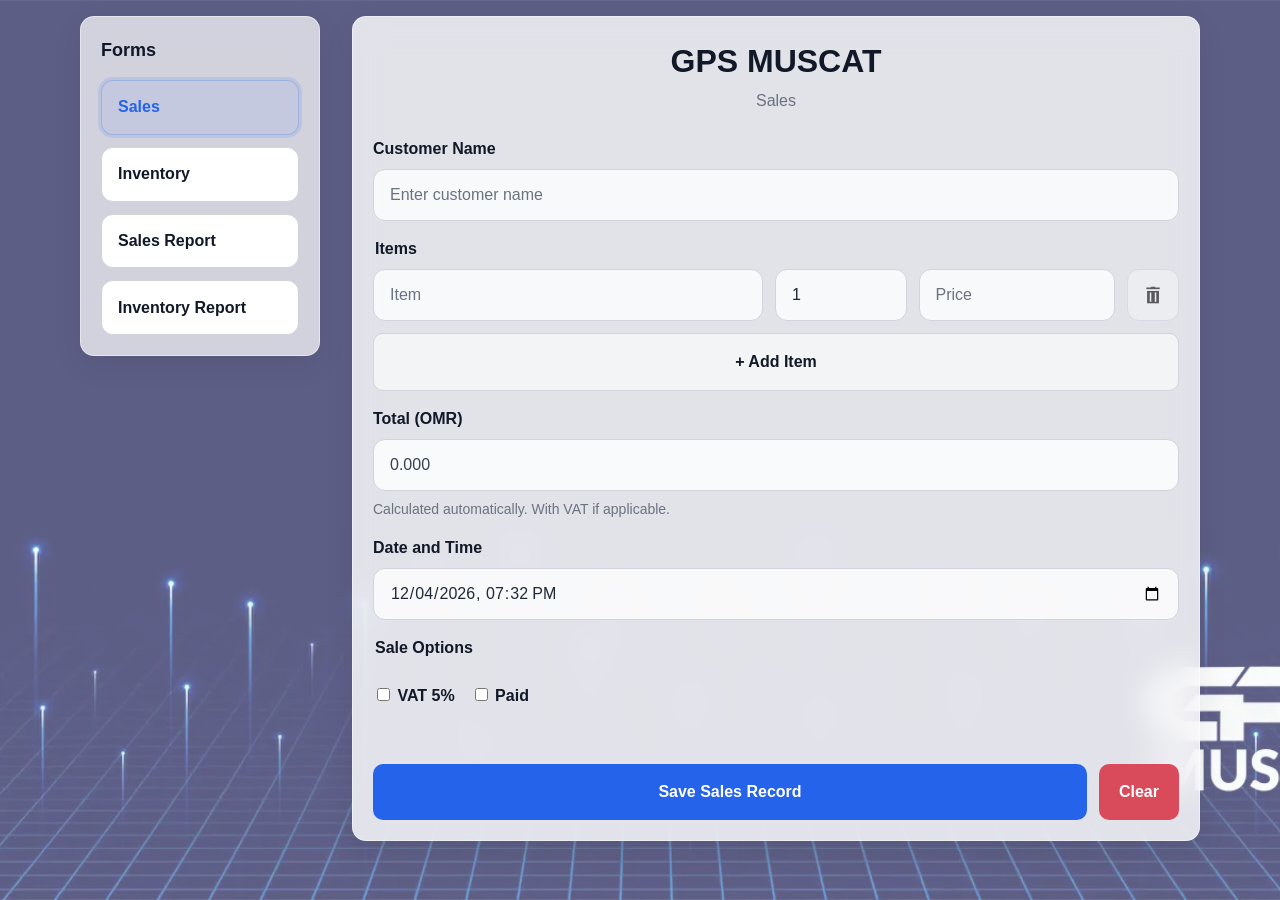
<file: index.html>
<!doctype html>
<html lang="en">
  <head>
    <!-- =========================================================================
         DOCUMENT METADATA
         Basic page metadata, title, and stylesheet reference.
         ========================================================================= -->
    <meta charset="UTF-8" />
    <meta name="viewport" content="width=device-width, initial-scale=1.0" />
    <meta name="description" content="GPS Sales Daily Sales Tracker" />
    <meta name="theme-color" content="#0b5cab" />
    <title>GPS Muscat</title>

    <link
      rel="icon"
      type="image/png"
      sizes="32x32"
      href="./assets/icons/MUSCAT_40x40.png"
    />
    <link
      rel="apple-touch-icon"
      sizes="180x180"
      href="./assets/icons/MUSCAT_180x180.png"
    />
    <link rel="manifest" href="./assets/manifest.webmanifest" />

    <link rel="stylesheet" href="./styles/style.css" />
  </head>

  <body>
    <!-- =========================================================================
         APPLICATION SHELL
         Main two-column layout containing the navigation panel and form area.
         ========================================================================= -->
    <div class="app-shell">
      <!-- Navigation panel -->
      <aside class="nav-panel" aria-labelledby="nav-panel-title">
        <div class="nav-panel__inner">
          <h2 id="nav-panel-title" class="nav-panel__title">Forms</h2>

          <nav class="nav-menu" aria-label="Primary navigation">
            <button
              type="button"
              class="nav-button nav-button--active"
              data-view="sales"
              aria-pressed="true"
            >
              Sales
            </button>

            <button
              type="button"
              class="nav-button"
              data-view="inventory"
              aria-pressed="false"
            >
              Inventory
            </button>

            <button
              type="button"
              class="nav-button"
              data-view="sales-report"
              aria-pressed="false"
            >
              Sales Report
            </button>

            <button
              type="button"
              class="nav-button"
              data-view="inventory-report"
              aria-pressed="false"
            >
              Inventory Report
            </button>
          </nav>
        </div>
      </aside>
      <!-- End navigation panel -->

      <!-- Main content -->
      <main class="container">
        <section class="app-view app-view--active" id="sales-view">
          <form class="sales-form">
            <!-- ===============================================================
       FORM HEADER
       App title and page context.
       =============================================================== -->
            <header class="form-header">
              <h1>GPS MUSCAT</h1>
              <p>Sales</p>
            </header>

            <!-- ===============================================================
                CUSTOMER DETAILS
                Customer name for the current sales record.
                =============================================================== -->
            <section aria-labelledby="customer-details-heading">
              <h2 id="customer-details-heading" class="sr-only">
                Customer details
              </h2>

              <div class="form-group">
                <label for="customerName">Customer Name</label>
                <input
                  type="text"
                  id="customerName"
                  name="customerName"
                  placeholder="Enter customer name"
                  required
                />
              </div>
            </section>

            <!-- ===============================================================
                ITEM ENTRY
                Dynamic sales item rows are inserted into the container by JS.
                =============================================================== -->
            <fieldset class="form-group">
              <legend>Items</legend>

              <div id="itemsContainer"></div>

              <button type="button" id="addItemBtn" class="secondary-btn">
                + Add Item
              </button>
            </fieldset>

            <!-- ===============================================================
                PRICING SUMMARY
                Total is calculated automatically in JavaScript.
                =============================================================== -->
            <section aria-labelledby="pricing-heading">
              <h2 id="pricing-heading" class="sr-only">Pricing summary</h2>

              <div class="form-row totals-row">
                <div class="form-group">
                  <label for="totalPrice">Total (OMR)</label>
                  <input
                    type="text"
                    id="totalPrice"
                    name="totalPrice"
                    placeholder="0.000"
                    readonly
                    aria-describedby="totalHelp"
                  />
                  <small id="totalHelp" class="form-help">
                    Calculated automatically. With VAT if applicable.
                  </small>
                </div>
              </div>
            </section>

            <!-- ===============================================================
                SALE TIMING
                Editable date and time field for the current sale.
                =============================================================== -->
            <section aria-labelledby="sale-details-heading">
              <h2 id="sale-details-heading" class="sr-only">Sale details</h2>

              <div class="form-group">
                <label for="saleDateTime">Date and Time</label>
                <input
                  type="datetime-local"
                  id="saleDateTime"
                  name="saleDateTime"
                />
              </div>
            </section>

            <!-- ===============================================================
                SALE OPTIONS
                VAT and payment status flags for the current sale.
                =============================================================== -->
            <fieldset class="form-group">
              <legend>Sale Options</legend>

              <div class="checkbox-row">
                <label class="checkbox-group" for="vat">
                  <input type="checkbox" id="vat" name="vat" />
                  <span>VAT 5%</span>
                </label>

                <label class="checkbox-group" for="paid">
                  <input type="checkbox" id="paid" name="paid" />
                  <span>Paid</span>
                </label>
              </div>
            </fieldset>

            <!-- ===============================================================
                FORM ACTIONS
                Save and reset controls for the sales form.
                =============================================================== -->
            <div class="form-actions">
              <button type="submit" class="primary-btn form-actions__save">
                Save Sales Record
              </button>
              <button type="button" id="clearFormBtn" class="clear-btn">
                Clear
              </button>
            </div>
          </form>
        </section>

        <section class="app-view" id="inventory-view" hidden>
          <form class="page-panel inventory-form" id="inventoryForm">
            <header class="form-header">
              <h1>GPS MUSCAT</h1>
              <p>Inventory</p>
            </header>

            <section aria-labelledby="inventory-item-heading">
              <h2 id="inventory-item-heading" class="sr-only">
                Inventory item details
              </h2>

              <div class="form-group">
                <label for="inventoryItemName">Item Name</label>

                <div class="item-autocomplete">
                  <input
                    type="text"
                    id="inventoryItemName"
                    name="inventoryItemName"
                    class="inventory-item-input"
                    placeholder="Enter item name"
                    autocomplete="off"
                    required
                  />
                  <div
                    class="item-suggestions"
                    id="inventoryItemSuggestions"
                    hidden
                  ></div>
                </div>
              </div>

              <div class="form-group">
                <label for="inventoryCategory">Category</label>
                <input
                  type="text"
                  id="inventoryCategory"
                  name="inventoryCategory"
                  placeholder="Enter category"
                  autocomplete="off"
                  required
                />
              </div>

              <div class="form-row">
                <div class="form-group">
                  <label for="inventoryCurrentStock">Current Stock</label>
                  <input
                    type="number"
                    id="inventoryCurrentStock"
                    name="inventoryCurrentStock"
                    placeholder="0"
                    readonly
                  />
                  <small class="form-help">
                    Auto-filled when the item already exists.
                  </small>
                </div>

                <div class="form-group">
                  <label for="inventoryQuantityAdded">Add Stock</label>
                  <input
                    type="number"
                    id="inventoryQuantityAdded"
                    name="inventoryQuantityAdded"
                    placeholder="Enter stock to add"
                    min="1"
                    step="1"
                    required
                  />
                  <small class="form-help">
                    Enter the quantity to add for this item.
                  </small>
                </div>
              </div>

              <div class="form-group">
                <label for="inventoryRemark">Remark</label>
                <textarea
                  id="inventoryRemark"
                  name="inventoryRemark"
                  rows="4"
                  maxlength="500"
                  placeholder="Add remark"
                ></textarea>
                <small class="form-help">Keep remark short and clear.</small>
              </div>

              <div class="form-group">
                <label for="inventoryStaffName">Updated By</label>
                <input
                  type="text"
                  id="inventoryStaffName"
                  name="inventoryStaffName"
                  placeholder="Staff Name"
                  autocomplete="name"
                  required
                />
              </div>
            </section>

            <div class="form-actions">
              <button type="submit" class="primary-btn form-actions__save">
                Save Inventory Record
              </button>
              <button type="button" id="clearInventoryBtn" class="clear-btn">
                Clear
              </button>
            </div>
          </form>
        </section>

        <section class="app-view" id="sales-report-view" hidden>
          <div class="page-panel">
            <header class="form-header">
              <h1>GPS MUSCAT</h1>
              <p>Sales Report</p>
            </header>

            <section class="report-card">
              <div class="report-card__header">
                <div
                  class="sales-report-date-nav"
                  aria-label="Sales report date navigation"
                >
                  <button
                    type="button"
                    class="date-nav-btn"
                    id="salesReportPrevDateBtn"
                    aria-label="Previous date"
                  >
                    &lt;
                  </button>

                  <div class="sales-report-date-picker-wrap">
                    <input
                      type="date"
                      id="salesReportDate"
                      class="sales-report-date-input"
                      aria-label="Select sales report date"
                    />
                  </div>

                  <button
                    type="button"
                    class="date-nav-btn"
                    id="salesReportNextDateBtn"
                    aria-label="Next date"
                  >
                    &gt;
                  </button>
                </div>

                <div class="report-card__controls">
                  <input
                    type="search"
                    id="salesReportSearch"
                    class="inventory-report-search"
                    placeholder="Search sales..."
                    aria-label="Search sales report"
                    autocomplete="off"
                  />

                  <button
                    type="button"
                    class="primary-btn inventory-refresh-btn"
                    id="refreshSalesReportBtn"
                  >
                    Refresh
                  </button>
                </div>
              </div>

              <div class="inventory-report-status" id="salesReportStatus">
                Loading sales...
              </div>

              <div class="table-wrap">
                <table class="inventory-report-table sales-report-table">
                  <thead>
                    <tr>
                      <th scope="col">Time</th>
                      <th scope="col">Customer Name</th>
                      <th scope="col">Item Name</th>
                      <th scope="col">Quantity</th>
                      <th scope="col">Line Total</th>
                      <th scope="col">Total</th>
                      <th scope="col">VAT</th>
                      <th scope="col">Paid</th>
                    </tr>
                  </thead>
                  <tbody id="salesReportTableBody">
                    <tr>
                      <td colspan="8">Loading sales...</td>
                    </tr>
                  </tbody>
                </table>
              </div>
            </section>
          </div>
        </section>

        <section class="app-view" id="inventory-report-view" hidden>
          <div class="page-panel">
            <header class="form-header">
              <h1>GPS MUSCAT</h1>
              <p>Inventory Report</p>
            </header>

            <section class="report-card">
              <div class="report-card__header">
                <h2>Current Inventory</h2>

                <div class="report-card__controls">
                  <input
                    type="search"
                    id="inventoryReportSearch"
                    class="inventory-report-search"
                    placeholder="Search item..."
                    aria-label="Search inventory items"
                    autocomplete="off"
                  />

                  <button
                    type="button"
                    class="primary-btn inventory-refresh-btn"
                    id="refreshInventoryReportBtn"
                  >
                    Refresh
                  </button>
                </div>
              </div>

              <div class="inventory-report-status" id="inventoryReportStatus">
                Loading inventory...
              </div>

              <div class="table-wrap">
                <table class="inventory-report-table">
                  <thead>
                    <tr>
                      <th scope="col">Sr.NO</th>
                      <th scope="col">Item Name</th>
                      <th scope="col">Category</th>
                      <th scope="col">Stock</th>
                      <th scope="col">Remark</th>
                    </tr>
                  </thead>
                  <tbody id="inventoryReportTableBody">
                    <tr>
                      <td colspan="5">Loading inventory...</td>
                    </tr>
                  </tbody>
                </table>
              </div>
            </section>
          </div>
        </section>
      </main>
      <!-- End main content -->
    </div>
    <!-- End application shell -->

    <!-- JavaScript -->
    <script type="module" src="./js/app.js"></script>
  </body>
</html>
</file>
<file: styles/style.css>
/* ==========================================================================
   DESIGN TOKENS
   ========================================================================== */
/* Centralize common values here so future visual changes stay predictable
   and require fewer edits across the stylesheet. */

:root {
  --color-bg: #f4f6f8;
  --color-surface: #ffffff;
  --color-text: #1f2937;
  --color-text-strong: #111827;
  --color-text-muted: #6b7280;

  --color-border: #d1d5db;
  --color-border-strong: #9ca3af;

  --color-primary: #2563eb;
  --color-primary-hover: #1d4ed8;
  --color-primary-ring: rgba(37, 99, 235, 0.12);
  --color-primary-soft: rgba(37, 99, 235, 0.08);
  --color-primary-soft-border: rgba(37, 99, 235, 0.24);

  --color-secondary-bg: #f3f4f6;
  --color-secondary-bg-hover: #e5e7eb;

  --color-danger-bg: #fff1f2;
  --color-danger-bg-hover: #ffe4e6;
  --color-danger-border: #fecaca;
  --color-danger-border-hover: #fda4af;

  --color-danger-solid: #d94b5a;
  --color-danger-solid-hover: #eb6a77;

  --color-readonly-bg: #f9fafb;
  --color-readonly-text: #374151;

  --color-surface-glass: rgba(255, 255, 255, 0.72);
  --color-surface-glass-strong: rgba(255, 255, 255, 0.82);
  --color-glass-border: rgba(255, 255, 255, 0.45);
  --color-page-overlay: rgba(244, 246, 248, 0.38);
  --blur-glass: 16px;

  --shadow-form: 0 10px 30px rgba(0, 0, 0, 0.08);

  --radius-sm: 10px;
  --radius-md: 12px;
  --radius-lg: 14px;

  --space-1: 0.25rem;
  --space-2: 0.5rem;
  --space-3: 0.75rem;
  --space-4: 1rem;
  --space-5: 1.25rem;
  --space-6: 1.5rem;
  --space-8: 2rem;
  --space-10: 2.5rem;

  --field-height: 52px;
  --touch-target-min: 48px;
  --form-max-width: 750px;
  --nav-width: 240px;
  --app-max-width: 1120px;

  --font-base: 1rem;
  --line-height-base: 1.5;
  --transition-fast: 0.2s ease;
}

/* ==========================================================================
   BASE RESET
   ========================================================================== */

*,
*::before,
*::after {
  box-sizing: border-box;
}

html {
  -webkit-text-size-adjust: 100%;
}

body,
h1,
h2,
p,
fieldset,
legend {
  margin: 0;
}

body {
  min-height: 100vh;
  font-family: Arial, sans-serif;
  font-size: var(--font-base);
  line-height: var(--line-height-base);
  background:
    linear-gradient(var(--color-page-overlay), var(--color-page-overlay)),
    url("../assets/images/bg-inventory_2_.webp") center / cover no-repeat fixed;
  color: var(--color-text);
  padding: var(--space-4);
}

img {
  display: block;
  max-width: 100%;
}

button,
input {
  font: inherit;
}

/* ==========================================================================
   ACCESSIBILITY UTILITIES
   ========================================================================== */
/* Use this class for content that should remain available to assistive
   technology while staying visually hidden on screen. */

.sr-only {
  position: absolute;
  width: 1px;
  height: 1px;
  padding: 0;
  margin: -1px;
  overflow: hidden;
  white-space: nowrap;
  border: 0;
  clip: rect(0, 0, 0, 0);
}

.form-help {
  display: block;
  margin-top: var(--space-2);
  font-size: 0.875rem;
  color: var(--color-text-muted);
}

/* ==========================================================================
   APP LAYOUT
   ========================================================================== */
/* The page uses a two-column shell on larger screens: a smaller navigation
   card on the left and the main sales card on the right. */

.app-shell {
  display: grid;
  grid-template-columns: var(--nav-width) minmax(0, 1fr);
  gap: var(--space-8);
  max-width: var(--app-max-width);
  margin: 0 auto;
  align-items: start;
}

.container {
  max-width: var(--form-max-width);
  width: 100%;
  margin: 0;
}

.app-view[hidden] {
  display: none;
}

.app-view {
  width: 100%;
}

.sales-form,
.page-panel {
  background: var(--color-surface-glass-strong);
  padding: var(--space-5);
  border: 1px solid var(--color-glass-border);
  border-radius: var(--radius-lg);
  box-shadow: var(--shadow-form);
  -webkit-backdrop-filter: blur(var(--blur-glass));
  backdrop-filter: blur(var(--blur-glass));
}

/* ==========================================================================
   LEFT NAVIGATION PANEL
   ========================================================================== */
/* This panel should feel visually related to the sales form without competing
   with it. The card styling matches the main form, but the footprint stays
   smaller and more utility-focused. */

.nav-panel {
  position: sticky;
  top: var(--space-4);
}

.nav-panel__inner {
  background: var(--color-surface-glass);
  padding: var(--space-5);
  border: 1px solid var(--color-glass-border);
  border-radius: var(--radius-lg);
  box-shadow: var(--shadow-form);
  -webkit-backdrop-filter: blur(var(--blur-glass));
  backdrop-filter: blur(var(--blur-glass));
}

.nav-panel__title {
  margin-bottom: var(--space-4);
  font-size: 1.125rem;
  font-weight: 700;
  color: var(--color-text-strong);
}

.nav-menu {
  display: flex;
  flex-direction: column;
  gap: var(--space-3);
}

.nav-button {
  display: inline-flex;
  align-items: center;
  width: 100%;
  min-height: var(--field-height);
  padding: 0.9rem 1rem;
  border: 1px solid var(--color-border);
  border-radius: var(--radius-md);
  background: var(--color-surface);
  color: var(--color-text-strong);
  font-size: 1rem;
  font-weight: 600;
  text-align: left;
  transition:
    background var(--transition-fast),
    border-color var(--transition-fast),
    box-shadow var(--transition-fast),
    transform var(--transition-fast);
}

.nav-button:hover {
  background: var(--color-secondary-bg);
  border-color: var(--color-border-strong);
}

.nav-button:active {
  transform: scale(0.99);
}

.nav-button--active {
  background: var(--color-primary-soft);
  border-color: var(--color-primary-soft-border);
  color: var(--color-primary);
}

.nav-button[aria-pressed="true"] {
  background: var(--color-primary-soft);
  border-color: var(--color-primary-soft-border);
  color: var(--color-primary);
  box-shadow: 0 0 0 3px var(--color-primary-ring);
}

/* ==========================================================================
   FORM HEADER
   ========================================================================== */

.form-header {
  margin-bottom: var(--space-6);
  text-align: center;
}

.form-header h1 {
  margin-bottom: var(--space-1);
  font-size: 2rem;
  color: var(--color-text-strong);
}

.form-header p {
  color: var(--color-text-muted);
}

/* ==========================================================================
   FORM STRUCTURE
   ========================================================================== */

.form-group {
  margin-bottom: var(--space-4);
}

fieldset.form-group,
.form-group fieldset {
  min-width: 0;
  padding: 0;
  margin: 0 0 var(--space-4);
  border: 0;
}

fieldset.form-group legend,
.form-group legend {
  margin-bottom: var(--space-2);
  font-weight: 600;
  color: var(--color-text-strong);
}

.form-group label {
  display: block;
  margin-bottom: var(--space-2);
  font-weight: 600;
  color: var(--color-text-strong);
}

.form-row {
  display: flex;
  gap: var(--space-3);
}

.form-row .form-group {
  flex: 1;
  min-width: 0;
}

/* ==========================================================================
   INPUTS
   ========================================================================== */
/* Keep selectors simple and explicit so text-like inputs share one visual
   system without affecting checkboxes. */

.form-group input[type="text"],
.form-group input[type="number"],
.form-group input[type="datetime-local"],
.form-group textarea {
  width: 100%;
  min-height: var(--field-height);
  padding: 0 var(--space-4);
  border: 1px solid var(--color-border);
  border-radius: var(--radius-md);
  background: rgba(255, 255, 255, 0.78);
  color: var(--color-text);
  font-size: 1rem;
  transition:
    border-color var(--transition-fast),
    box-shadow var(--transition-fast),
    background var(--transition-fast);
}

.input-with-clear {
  position: relative;
  width: 100%;
}

.item-autocomplete > .input-with-clear {
  width: 100%;
}

.input-with-clear > input[type="text"],
.input-with-clear > input[type="search"],
.item-autocomplete .input-with-clear > .item-input {
  padding-right: 2.75rem;
}

.input-clear-btn {
  position: absolute;
  top: 50%;
  right: 0.7rem;
  transform: translateY(-50%);
  display: inline-flex;
  align-items: center;
  justify-content: center;
  width: 24px;
  height: 24px;
  padding: 0;
  border: 0;
  border-radius: 999px;
  background: transparent;
  color: var(--color-text-muted);
  font-size: 1rem;
  font-weight: 700;
  line-height: 1;
  cursor: pointer;
}

.input-clear-btn:hover {
  background: var(--color-secondary-bg);
  color: var(--color-text-strong);
}

.input-clear-btn[hidden] {
  display: none;
}

input[type="search"]::-webkit-search-cancel-button {
  -webkit-appearance: none;
  appearance: none;
  display: none;
}

.form-group textarea {
  min-height: 120px;
  padding: var(--space-4);
  resize: vertical;
}

.form-group input[type="text"]::placeholder,
.form-group input[type="number"]::placeholder,
.form-group input[type="datetime-local"]::placeholder,
.form-group textarea::placeholder {
  color: var(--color-text-muted);
}

.form-group input[type="text"]:focus,
.form-group input[type="number"]:focus,
.form-group input[type="datetime-local"]:focus,
.form-group textarea:focus {
  outline: none;
  border-color: var(--color-primary);
  box-shadow: 0 0 0 3px var(--color-primary-ring);
}

.form-group input[readonly] {
  background: var(--color-readonly-bg);
  color: var(--color-readonly-text);
  cursor: default;
}

/* ==========================================================================
   ITEM ROWS
   ========================================================================== */

#itemsContainer {
  display: flex;
  flex-direction: column;
  gap: var(--space-3);
}

.item-row {
  display: flex;
  align-items: center;
  gap: var(--space-3);
}

.item-input {
  flex: 1.8;
  min-width: 0;
}

.quantity-input {
  flex: 0.45;
  min-width: 0;
}

.price-input {
  flex: 0.75;
  min-width: 0;
}

.item-autocomplete {
  position: relative;
  flex: 1.8;
  min-width: 0;
}

.item-autocomplete .item-input {
  width: 100%;
}

.item-suggestions {
  position: absolute;
  top: calc(100% + 8px);
  left: 0;
  right: 0;
  z-index: 30;
  display: flex;
  flex-direction: column;
  gap: 0;
  max-height: 240px;
  overflow-y: auto;
  padding: var(--space-2);
  background: var(--color-surface-glass-strong);
  border: 1px solid var(--color-glass-border);
  border-radius: var(--radius-md);
  box-shadow: var(--shadow-form);
  -webkit-backdrop-filter: blur(var(--blur-glass));
  backdrop-filter: blur(var(--blur-glass));
}

.item-suggestions[hidden] {
  display: none;
}

.item-suggestion {
  display: block;
  width: 100%;
  min-height: 44px;
  padding: 0.85rem 1rem;
  border: 0;
  border-radius: calc(var(--radius-md) - 2px);
  background: transparent;
  color: var(--color-text-strong);
  font-size: 0.97rem;
  font-weight: 500;
  text-align: left;
  line-height: 1.35;
  white-space: normal;
  cursor: pointer;
  box-shadow: none;
}

.item-suggestion + .item-suggestion {
  margin-top: 2px;
}

.item-suggestion:hover {
  background: var(--color-secondary-bg);
  color: var(--color-text-strong);
}

.item-suggestion--active {
  background: var(--color-primary-soft);
  color: var(--color-primary);
}

.item-suggestions::-webkit-scrollbar {
  width: 8px;
}

.item-suggestions::-webkit-scrollbar-thumb {
  background: rgba(156, 163, 175, 0.55);
  border-radius: 999px;
}

.item-suggestions::-webkit-scrollbar-track {
  background: transparent;
}

/* ==========================================================================
   CHECKBOXES
   ========================================================================== */

.checkbox-row {
  display: flex;
  flex-wrap: wrap;
  gap: var(--space-4);
  margin: var(--space-4) 0 var(--space-6);
}

.checkbox-group {
  display: inline-flex;
  align-items: center;
  gap: var(--space-2);
  font-weight: 600;
  color: var(--color-text-strong);
}

.checkbox-group input[type="checkbox"] {
  width: auto;
  height: auto;
}

/* ==========================================================================
   BUTTONS
   ========================================================================== */

button {
  min-height: var(--touch-target-min);
  border-radius: var(--radius-sm);
  font-size: 1rem;
  font-weight: 700;
  cursor: pointer;
  transition:
    background var(--transition-fast),
    border-color var(--transition-fast),
    transform var(--transition-fast),
    opacity var(--transition-fast),
    color var(--transition-fast),
    box-shadow var(--transition-fast);
}

.primary-btn,
.secondary-btn {
  width: 100%;
  padding: var(--space-4);
}

.primary-btn {
  border: 0;
  background: var(--color-primary);
  color: #ffffff;
}

.primary-btn:hover {
  background: var(--color-primary-hover);
}

.secondary-btn {
  margin-top: var(--space-3);
  border: 1px solid var(--color-border);
  background: var(--color-secondary-bg);
  color: var(--color-text-strong);
}

.secondary-btn:hover {
  background: var(--color-secondary-bg-hover);
}

.form-actions {
  display: flex;
  align-items: stretch;
  gap: var(--space-3);
  margin-top: var(--space-6);
}

.form-actions .primary-btn {
  flex: 1;
  width: auto;
  margin: 0;
}

.primary-btn:disabled,
.secondary-btn:disabled,
.clear-btn:disabled {
  opacity: 0.6;
  cursor: not-allowed;
  pointer-events: none;
  transform: none;
}

.primary-btn:disabled {
  background: var(--color-border-strong);
  color: #ffffff;
}

.secondary-btn:disabled {
  background: var(--color-secondary-bg);
  border-color: var(--color-border);
  color: var(--color-text-muted);
}

.clear-btn:disabled {
  background: var(--color-danger-border-hover);
  color: #ffffff;
}

.primary-btn:disabled:hover,
.secondary-btn:disabled:hover,
.clear-btn:disabled:hover {
  background: inherit;
}

.clear-btn {
  flex: 0 0 auto;
  width: auto;
  min-width: fit-content;
  padding: 0 var(--space-5);
  border: 0;
  background: var(--color-danger-solid);
  color: #ffffff;
}

.clear-btn:hover {
  background: var(--color-danger-solid-hover);
}

.clear-btn:active {
  transform: scale(0.98);
}

.remove-btn {
  display: inline-flex;
  align-items: center;
  justify-content: center;
  width: var(--field-height);
  min-width: var(--field-height);
  height: var(--field-height);
  padding: 0;
  border: 1px solid var(--color-danger-border);
  border-radius: var(--radius-md);
  background: var(--color-danger-bg);
}

.remove-btn:hover {
  background: var(--color-danger-bg-hover);
  border-color: var(--color-danger-border-hover);
}

.remove-btn:active {
  transform: scale(0.97);
}

.remove-btn:disabled {
  background: var(--color-secondary-bg);
  border-color: var(--color-border);
  cursor: not-allowed;
  opacity: 0.6;
}

.remove-btn:disabled:hover {
  background: var(--color-secondary-bg);
  border-color: var(--color-border);
}

.trash-icon {
  width: 20px;
  height: 20px;
  object-fit: contain;
  pointer-events: none;
}

/* ==========================================================================
   FOCUS STATES
   ========================================================================== */
/* Keep focus styles visible and consistent for keyboard users. */

button:focus-visible,
.form-group input[type="text"]:focus-visible,
.form-group input[type="number"]:focus-visible,
.form-group input[type="datetime-local"]:focus-visible,
.form-group textarea:focus-visible {
  outline: 2px solid var(--color-primary);
  outline-offset: 2px;
}

@supports not (
  (-webkit-backdrop-filter: blur(1px)) or (backdrop-filter: blur(1px))
) {
  .sales-form,
  .page-panel {
    background: rgba(255, 255, 255, 0.9);
  }

  .nav-panel__inner {
    background: rgba(255, 255, 255, 0.88);
  }
}

.report-card {
  margin-top: 20px;
  background: rgba(255, 255, 255, 0.72);
  border: 1px solid rgba(15, 23, 42, 0.08);
  border-radius: 18px;
  padding: 20px;
}

.report-card__header {
  display: flex;
  align-items: center;
  justify-content: space-between;
  gap: 12px;
  margin-bottom: 12px;
}

.report-card__header h2 {
  margin: 0;
  font-size: 1rem;
}

.sales-report-date-nav {
  display: flex;
  align-items: center;
  gap: 8px;
  flex-wrap: nowrap;
  min-width: 0;
  flex: 0 1 auto;
}

.date-nav-btn {
  display: inline-flex;
  align-items: center;
  justify-content: center;
  width: 40px;
  min-width: 40px;
  min-height: 40px;
  padding: 0;
  border: 1px solid var(--color-border);
  border-radius: var(--radius-md);
  background: var(--color-surface);
  color: var(--color-text-strong);
  font-size: 1rem;
  line-height: 1;
}

.date-nav-btn:hover {
  background: var(--color-secondary-bg);
  border-color: var(--color-border-strong);
}

.sales-report-date-picker-wrap {
  min-width: 0;
  flex: 0 1 190px;
}

.sales-report-date-input {
  width: 100%;
  min-width: 0;
  min-height: 40px;
  padding: 0 0.85rem;
  border: 1px solid var(--color-border);
  border-radius: var(--radius-md);
  background: rgba(255, 255, 255, 0.78);
  color: var(--color-text);
  font-size: 0.95rem;
  transition:
    border-color var(--transition-fast),
    box-shadow var(--transition-fast),
    background var(--transition-fast);
  -webkit-appearance: none;
  appearance: none;
}

.sales-report-date-input:focus {
  outline: none;
  border-color: var(--color-primary);
  box-shadow: 0 0 0 3px var(--color-primary-ring);
}

.sales-report-table {
  min-width: 1200px;
}

.report-card__controls {
  display: flex;
  align-items: center;
  justify-content: flex-end;
  gap: var(--space-3);
  flex-wrap: wrap;
}

.report-card__controls .input-with-clear {
  width: 260px;
  flex: 0 0 260px;
}

.inventory-report-search {
  width: 100%;
  min-width: 0;
  min-height: var(--field-height);
  padding: 0 var(--space-4);
  border: 1px solid var(--color-border);
  border-radius: var(--radius-md);
  background: rgba(255, 255, 255, 0.78);
  color: var(--color-text);
  font-size: 1rem;
  transition:
    border-color var(--transition-fast),
    box-shadow var(--transition-fast),
    background var(--transition-fast);
  -webkit-appearance: none;
  appearance: none;
}

.inventory-report-search::placeholder {
  color: var(--color-text-muted);
}

.inventory-report-search:focus {
  outline: none;
  border-color: var(--color-primary);
  box-shadow: 0 0 0 3px var(--color-primary-ring);
}

.inventory-report-status {
  margin-bottom: 12px;
  color: #5b6475;
  font-size: 0.92rem;
}

.table-wrap {
  overflow-x: auto;
  border-radius: 14px;
  background: rgba(255, 255, 255, 0.78);
}

.inventory-report-table {
  width: 100%;
  min-width: 760px;
  border-collapse: collapse;
}

.inventory-report-table th,
.inventory-report-table td {
  padding: 12px 14px;
  text-align: left;
  border-bottom: 1px solid rgba(15, 23, 42, 0.08);
  font-size: 11px;
}

.inventory-report-table th {
  background: rgba(248, 250, 252, 0.95);
  font-weight: 600;
  white-space: nowrap;
}

.inventory-report-table tbody tr:hover {
  background: rgba(15, 23, 42, 0.03);
}

.inventory-report-table tbody tr.inventory-report-row--out {
  background: rgba(217, 75, 90, 0.08);
}

.inventory-report-table tbody tr.inventory-report-row--out:hover {
  background: rgba(217, 75, 90, 0.14);
}

.sales-report-cell-main {
  font-weight: 600;
  color: var(--color-text-strong);
}

.sales-report-cell-sub {
  margin-top: 2px;
  font-size: 10px;
  color: var(--color-text-muted);
}

.sales-report-paid-btn,
.sales-report-refund-btn {
  min-height: 36px;
  padding: 0.45rem 0.75rem;
  border: 1px solid var(--color-border);
  border-radius: var(--radius-sm);
  background: var(--color-surface);
  color: var(--color-text-strong);
  font-size: 11px;
  font-weight: 600;
  white-space: nowrap;
}

.sales-report-paid-btn:hover,
.sales-report-refund-btn:hover {
  background: var(--color-secondary-bg);
  border-color: var(--color-border-strong);
}

.sales-qty-control {
  display: inline-flex;
  align-items: center;
  gap: 0.5rem;
}

.sales-qty-btn {
  display: inline-flex;
  align-items: center;
  justify-content: center;
  width: 32px;
  min-width: 32px;
  height: 32px;
  min-height: 32px;
  padding: 0;
  border: 1px solid var(--color-border);
  border-radius: 10px;
  background: var(--color-surface);
  color: var(--color-text-strong);
  font-size: 1rem;
  font-weight: 700;
  line-height: 1;
  white-space: nowrap;
  transition:
    background var(--transition-fast),
    border-color var(--transition-fast),
    color var(--transition-fast),
    transform var(--transition-fast),
    box-shadow var(--transition-fast);
}

.sales-qty-btn:hover {
  background: var(--color-secondary-bg);
  border-color: var(--color-border-strong);
  color: var(--color-text-strong);
}

.sales-qty-btn:active {
  transform: scale(0.97);
}

.sales-qty-btn:focus-visible {
  outline: none;
  border-color: var(--color-primary);
  box-shadow: 0 0 0 3px var(--color-primary-ring);
}

.sales-qty-btn:disabled {
  opacity: 0.5;
  cursor: not-allowed;
  background: var(--color-secondary-bg);
  border-color: var(--color-border);
  color: var(--color-text-muted);
  transform: none;
}

.sales-qty-value {
  min-width: 1.5rem;
  font-size: 0.95rem;
  font-weight: 600;
  color: var(--color-text-strong);
  text-align: left;
}

.sales-report-paid-btn--active {
  background: var(--color-primary-soft);
  border-color: var(--color-primary-soft-border);
  color: var(--color-primary);
}

.sales-report-row--refunded {
  opacity: 0.72;
  background: rgba(217, 75, 90, 0.06);
}

.sales-report-refund-btn:disabled,
.sales-report-paid-btn:disabled {
  opacity: 0.65;
  cursor: not-allowed;
}

.table-wrap--loading {
  opacity: 0.6;
  transition: opacity var(--transition-fast);
}

.inventory-refresh-btn:disabled {
  opacity: 0.8;
  cursor: wait;
}

.inventory-refresh-btn {
  width: auto;
  min-width: 120px;
  flex: 0 0 auto;
  margin: 0;
  padding: 0 var(--space-5);
}

/* ==========================================================================
   RESPONSIVE ENHANCEMENTS
   ========================================================================== */
/* On smaller screens, the sidebar should stack above the form instead of
   squeezing the content area. This keeps touch targets and form fields more
   comfortable to use. */

@media (hover: hover) and (pointer: fine) {
  body.is-submitting,
  body.is-submitting * {
    cursor: wait !important;
  }
}

@media (max-width: 960px) {
  .app-shell {
    grid-template-columns: 1fr;
    gap: var(--space-5);
  }

  .nav-panel {
    position: static;
  }

  .nav-panel__inner {
    padding: var(--space-4);
  }

  .nav-menu {
    display: grid;
    grid-template-columns: repeat(4, minmax(0, 1fr));
    gap: var(--space-2);
  }

  .nav-button {
    justify-content: center;
    text-align: center;
    padding: 0.85rem 0.75rem;
  }

  .container {
    max-width: 100%;
  }
}

@media (min-width: 701px) {
  :root {
    --form-max-width: 900px;
  }
}

@media (max-width: 700px) {
  body {
    padding: var(--space-3);
  }

  .sales-form,
  .page-panel,
  .nav-panel__inner {
    padding: var(--space-4);
  }

  .app-shell,
  .container,
  .app-view,
  .page-panel,
  .report-card,
  .report-card__header,
  .report-card__controls {
    width: 100%;
    max-width: 100%;
    min-width: 0;
  }

  .form-header {
    margin-bottom: var(--space-5);
  }

  .form-header h1 {
    font-size: 1.75rem;
  }

  .form-row {
    flex-direction: column;
    align-items: stretch;
  }

  .item-row {
    display: grid;
    grid-template-columns: 0.8fr 1fr 52px;
    gap: var(--space-3);
    align-items: end;
  }

  .item-autocomplete {
    grid-column: 1 / -1;
    width: 100%;
  }

  .item-input {
    width: 100%;
  }

  .quantity-input,
  .price-input {
    width: 100%;
  }

  .form-actions {
    flex-direction: column;
  }

  .form-actions .primary-btn,
  .form-actions .clear-btn {
    width: 100%;
  }

  .remove-btn {
    width: 52px;
    min-width: 52px;
  }

  .nav-menu {
    display: grid;
    grid-template-columns: repeat(2, minmax(0, 1fr));
    gap: var(--space-2);
  }

  .nav-button {
    justify-content: center;
    text-align: center;
    padding: 0.85rem 0.75rem;
    font-size: 0.95rem;
  }

  .nav-panel__title {
    margin-bottom: var(--space-3);
    text-align: center;
  }

  .checkbox-row {
    flex-direction: row;
    flex-wrap: wrap;
    gap: var(--space-4);
    align-items: center;
  }

  .primary-btn,
  .secondary-btn {
    padding: 0.95rem 1rem;
  }

  .report-card {
    margin-top: var(--space-4);
    padding: var(--space-4);
    overflow: hidden;
  }

  .report-card__header {
    display: flex;
    flex-direction: column;
    align-items: stretch;
    gap: var(--space-3);
    min-width: 0;
  }

  .report-card__header h2 {
    font-size: 1rem;
    line-height: 1.35;
    word-break: break-word;
  }

  .report-card__controls {
    display: flex;
    flex-direction: column;
    align-items: stretch;
    justify-content: flex-start;
    gap: var(--space-2);
    width: 100%;
    min-width: 0;
  }

  .sales-report-date-nav {
    width: 100%;
    flex-wrap: nowrap;
    justify-content: space-between;
  }

  .sales-report-date-picker-wrap {
    flex: 1 1 auto;
    min-width: 0;
  }

  .date-nav-btn {
    width: 44px;
    min-width: 44px;
  }

  .sales-report-date-input {
    width: 100%;
    min-width: 0;
  }

  .sales-report-table {
    width: max-content;
    min-width: 1200px;
  }

  .report-card__controls .input-with-clear,
  .inventory-report-search,
  .inventory-refresh-btn {
    width: 100%;
    max-width: 100%;
    min-width: 0;
    flex: 0 0 auto;
    margin: 0;
  }

  .inventory-refresh-btn {
    padding: 0 1rem;
    align-self: stretch;
  }

  .table-wrap {
    width: 100%;
    max-width: 100%;
    min-width: 0;
    overflow-x: auto;
    overflow-y: hidden;
    -webkit-overflow-scrolling: touch;
  }

  .inventory-report-table {
    width: max-content;
    min-width: 760px;
  }

  .form-header {
    width: 100%;
    max-width: 100%;
    min-width: 0;
    overflow: hidden;
  }

  .form-header h1 {
    font-size: 1.5rem;
    line-height: 1.2;
    word-break: break-word;
  }

  .form-header p {
    font-size: 0.95rem;
    line-height: 1.4;
    word-break: break-word;
  }
}

@media (max-width: 480px) {
  .sales-form,
  .page-panel,
  .nav-panel__inner {
    border-radius: var(--radius-md);
  }

  .form-group input[type="text"],
  .form-group input[type="number"],
  .form-group input[type="datetime-local"],
  .remove-btn,
  .primary-btn,
  .secondary-btn,
  .nav-button {
    min-height: 50px;
  }
}
</file>
